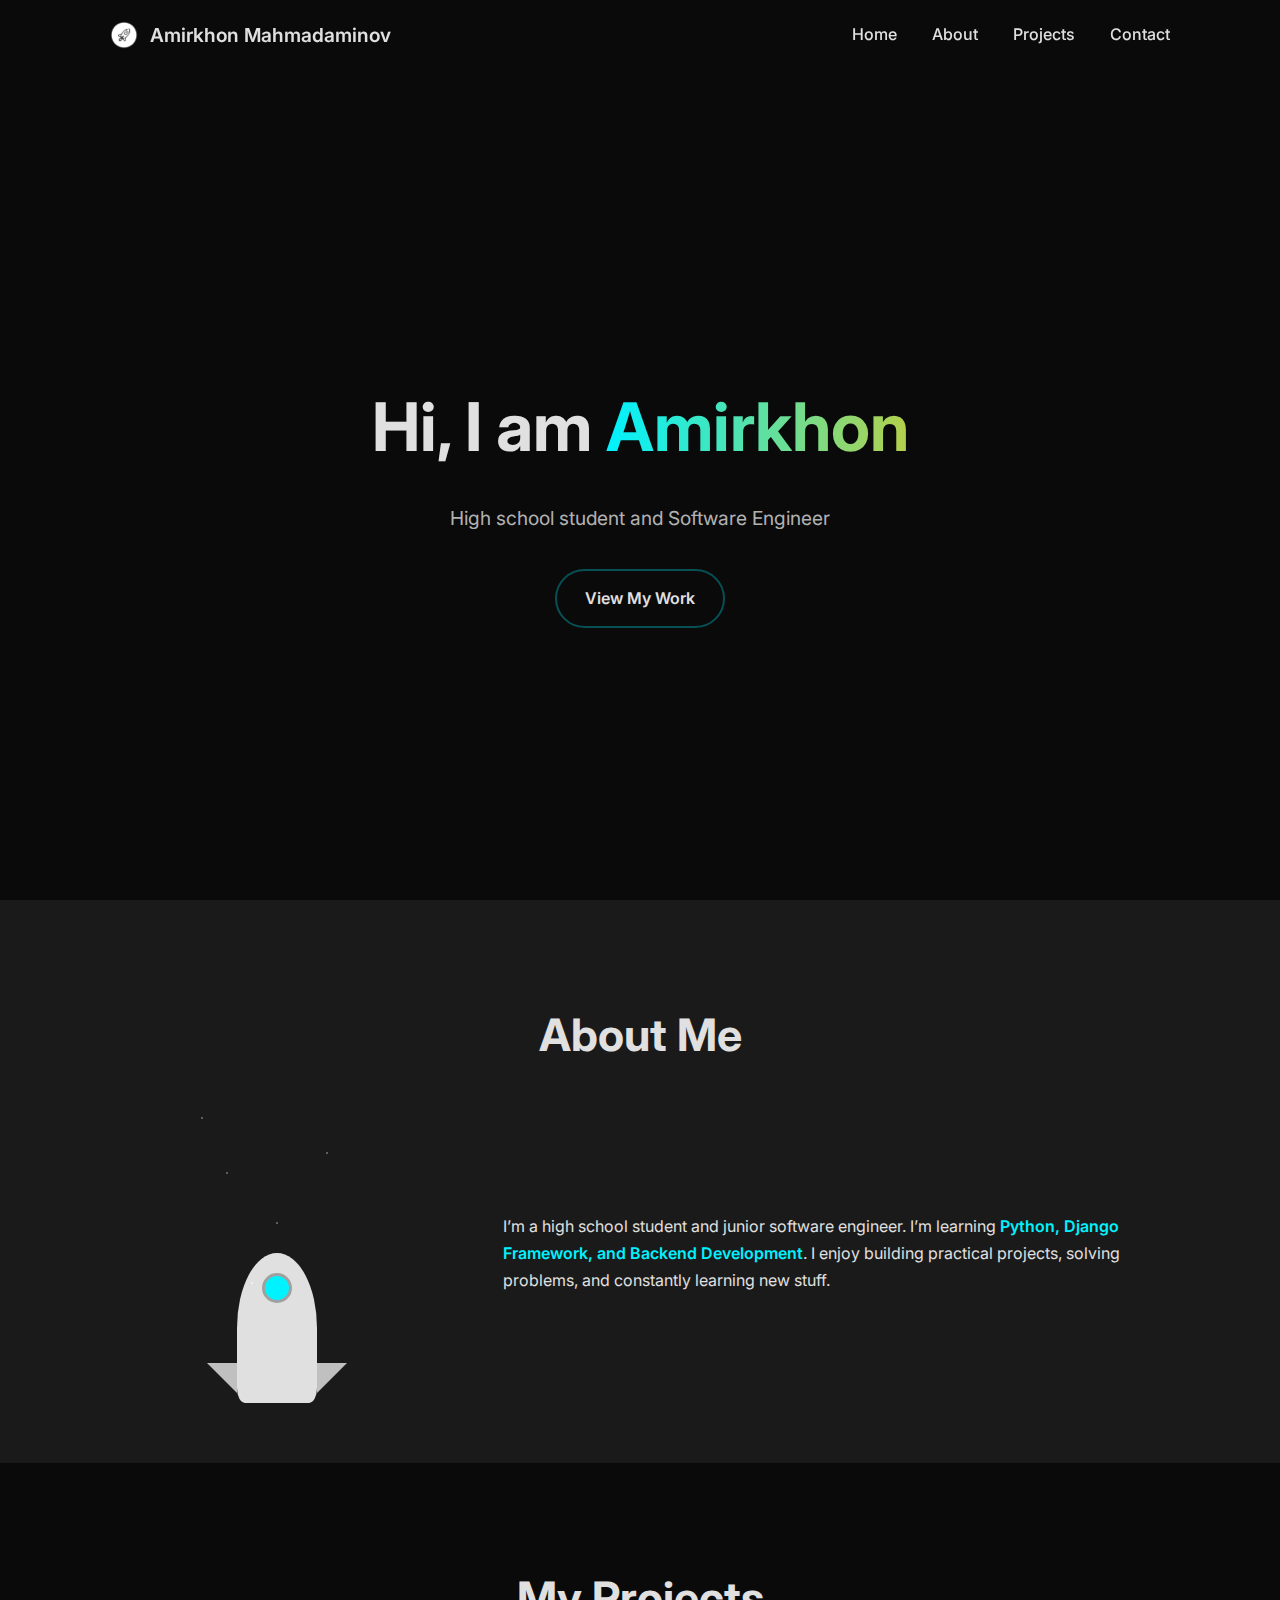
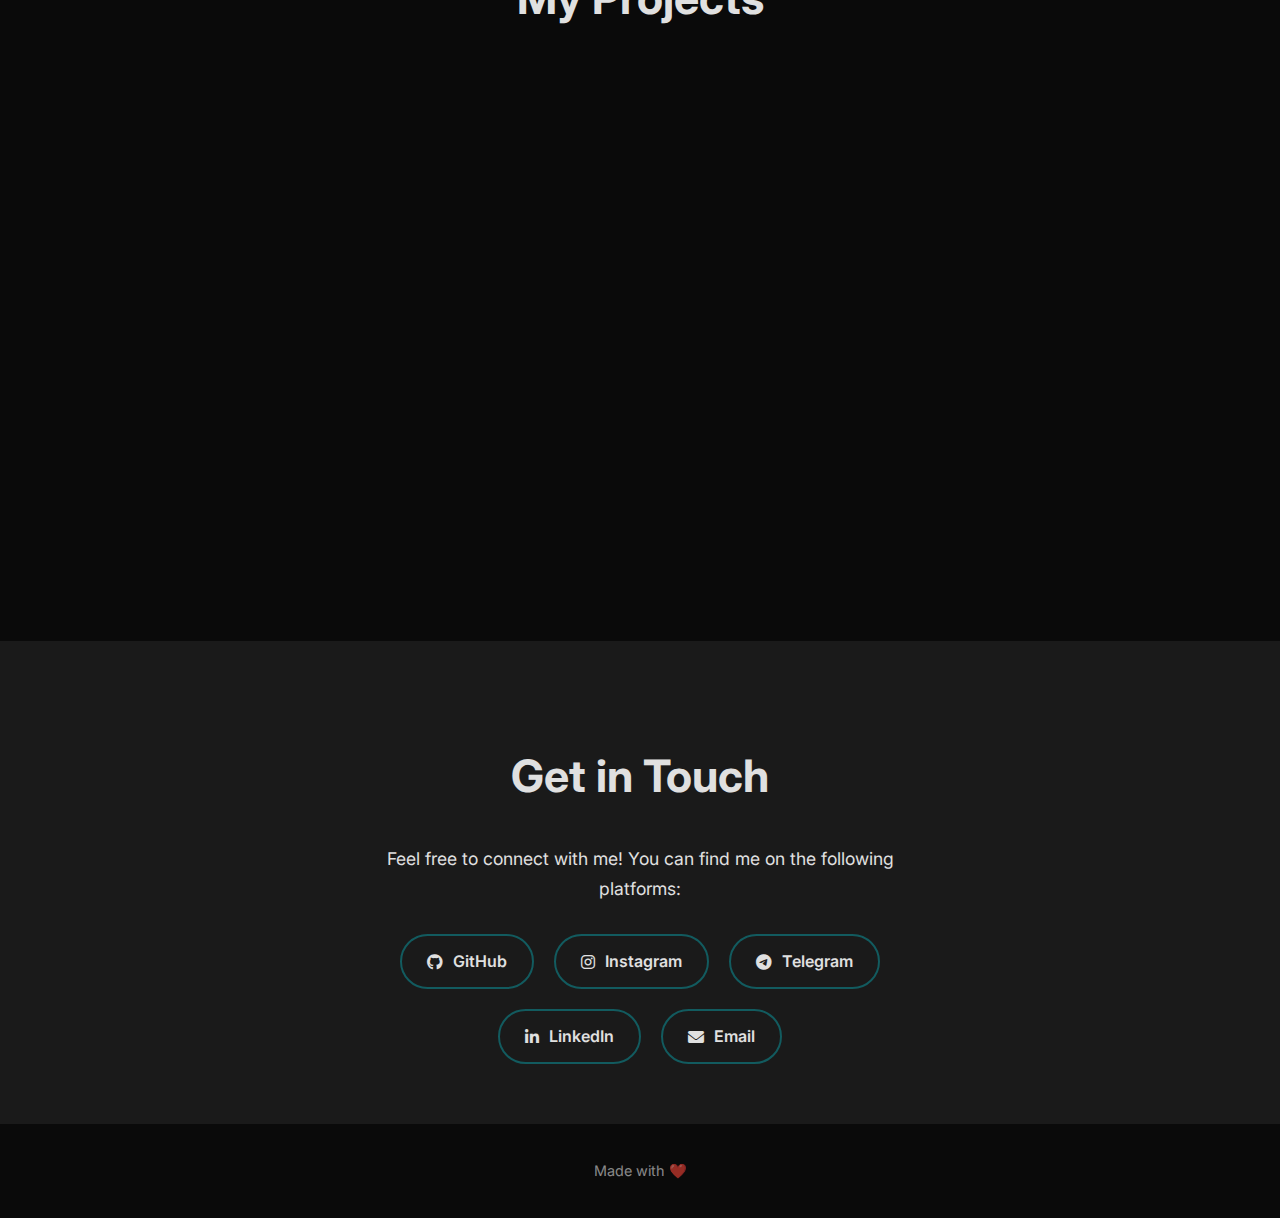
<file: index.html>
<!DOCTYPE html>
<html lang="en">
<head>
    <meta charset="UTF-8">
    <meta name="viewport" content="width=device-width, initial-scale=1.0">
    <title>Amirkhon Mahmadaminov - Computer Science Student</title>
    <link href="https://fonts.googleapis.com/css2?family=Inter:wght@400;600;700&display=swap" rel="stylesheet">
    <link rel="stylesheet" href="https://cdnjs.cloudflare.com/ajax/libs/font-awesome/6.0.0-beta3/css/all.min.css">
    <link rel="stylesheet" href="index.css">
    <link rel="icon" href="favicon.ico" type="image/ico">
</head>
<body>
    <header id="mainHeader">
        <div class="container navbar">
            <a href="index.html" class="logo-area" aria-label="Homepage">
                <img src="logo.png" alt="My Logo" class="site-logo">
                <span class="site-name">Amirkhon Mahmadaminov</span>
            </a>
            <nav>
                <ul class="nav-links" id="navLinks">
                    <li><a href="#hero">Home</a></li>
                    <li><a href="#about">About</a></li>
                    <li><a href="#projects">Projects</a></li>
                    <li><a href="#contact">Contact</a></li>
                </ul>
            </nav>
            <button class="menu-toggle" id="menuToggle" aria-label="Toggle navigation menu" aria-expanded="false" aria-controls="navLinks">
                <i class="fas fa-bars"></i>
            </button>
        </div>
    </header>

    <main>
        <section id="hero" class="hero">
            <h1>Hi, I am <span>Amirkhon</span></h1>
            <p>High school student and Software Engineer</p>
            <a href="#projects" class="btn">View My Work</a>
        </section>

        <section id="about">
            <div class="container">
                <h2>About Me</h2>
                <div class="about-content">
                    <div class="about-visual">
                        <a href="game.html" class="rocket-link" aria-label="Play a game">
                            <div class="rocket-container">
                                <div class="rocket">
                                    <div class="rocket-body">
                                        <div class="rocket-window"></div>
                                    </div>
                                    <div class="rocket-fin rocket-fin-left"></div>
                                    <div class="rocket-fin rocket-fin-right"></div>
                                    <div class="rocket-flame-container">
                                        <div class="rocket-flame"></div>
                                        <div class="rocket-flame rocket-flame-two"></div>
                                    </div>
                                </div>
                                <div class="stars"></div>
                            </div>
                        </a>
                    </div>
                    <div class="about-text">
                        <p>
                            I’m a high school student and junior software engineer. I’m learning 
                            <strong>Python, Django Framework, and Backend Development</strong>. I enjoy building 
                            practical projects, solving problems, and constantly learning new stuff.
                        </p>
                    </div>
                </div>
            </div>
        </section>

        <section id="projects">
            <div class="container">
                <h2>My Projects</h2>
                <div class="project-list">
                    <div class="project-card">
                        <div class="project-visual-wrapper">
                            <a href="https://uzeduboard.com" target="_blank" aria-label="View details for UzEduBoard">
                                <img src="uzeduboard.jpg" alt="UzEduBoard">
                            </a>
                        </div>
                        <div class="project-text">
                            <h3>UzEduBoard</h3>
                            <p>An AI-powered platfrom that provides free uni prep. Recently, I closed access to beta because I am working with my team to make the platfrom better.</p>
                            <a href="https://uzeduboard.com" target="_blank" class="btn btn-secondary">View Project</a>
                        </div>
                    </div>
                    <div class="project-card">
                        <div class="project-visual-wrapper">
                            <a href="https://startpath.onrender.com" target="_blank" aria-label="View details for StartPath">
                                <img src="startpath.png" alt="StartPath">
                            </a>
                        </div>
                        <div class="project-text">
                            <h3>StartPath</h3>
                            <p>A coding tool for VibeCoders that can create both <strong>Front-end</strong> and <strong>Back-end</strong> projects. The development of this project is currently stopped due to time pressure, but I am going to release it by the end of the year.</p>
                            <a href="https://startpath.onrender.com" target="_blank" class="btn btn-secondary">View Project</a>
                        </div>
                    </div>
                </div>
            </div>
        </section>

        <section id="contact" class="contact-section">
            <div class="container contact-content">
                <h2>Get in Touch</h2>
                <p>Feel free to connect with me! You can find me on the following platforms:</p>
                <div class="social-links">
                    <a href="https://github.com/amirkhon-m" target="_blank" class="social-link">
                        <i class="fab fa-github"></i> GitHub
                    </a>
                    <a href="https://instagram.com/amirvpotoke" target="_blank" class="social-link">
                        <i class="fab fa-instagram"></i> Instagram
                    </a>
                    <a href="https://t.me/waytomaang" target="_blank" class="social-link">
                        <i class="fab fa-telegram-plane"></i> Telegram
                    </a>
                    <a href="https://www.linkedin.com/in/amirkhon-mahmadaminov/" target="_blank" class="social-link">
                        <i class="fab fa-linkedin-in"></i> LinkedIn
                    </a>
                    <a href="mailto:mahmadaminovamirkhon@gmail.com" class="social-link">
                        <i class="fas fa-envelope"></i> Email
                    </a>
                </div>
            </div>
        </section>
    </main>

    <footer>
        <div class="container">
            <p>Made with ❤️</p>
        </div>
    </footer>

    <script src="index.js"></script>
</body>
</html>
</file>
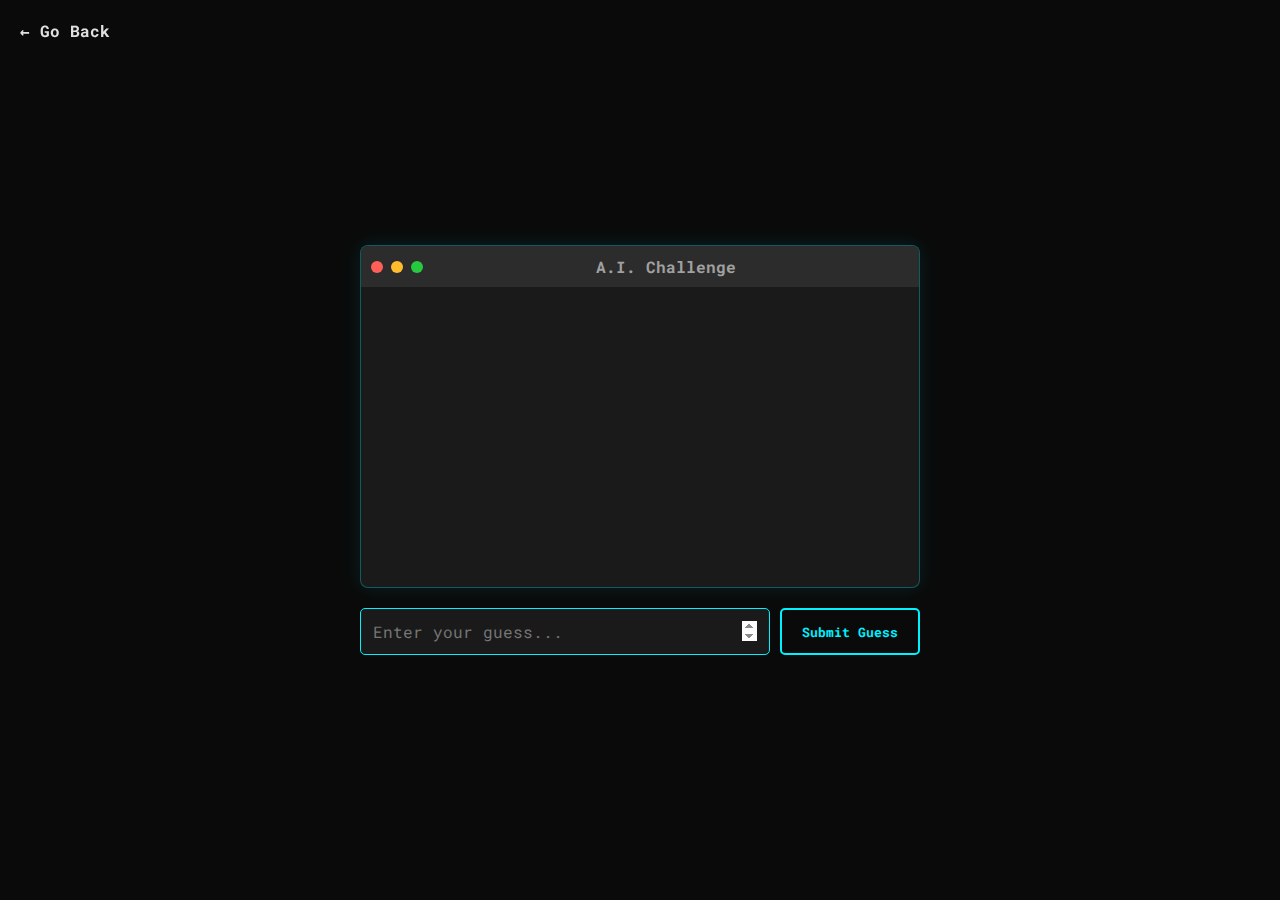
<file: game.html>
<!DOCTYPE html>
<html lang="en">
<head>
    <meta charset="UTF-8">
    <meta name="viewport" content="width=device-width, initial-scale=1.0">
    <title>AI Guessing Game</title>
    <link href="https://fonts.googleapis.com/css2?family=Roboto+Mono:wght@400;700&display=swap" rel="stylesheet">
    <link rel="stylesheet" href="game.css">
</head>
<body>
    <a href="index.html" class="back-button">&larr; Go Back</a>
    <div class="game-container">
        <div class="terminal">
            <div class="terminal-header">
                <div class="terminal-buttons">
                    <span class="terminal-button red"></span>
                    <span class="terminal-button yellow"></span>
                    <span class="terminal-button green"></span>
                </div>
                <div class="terminal-title">A.I. Challenge</div>
            </div>
            <div class="terminal-body" id="terminalBody">
                <p class="ai-message">[A.I. ONLINE] I have selected a number between 1 and 100. Can you guess it, human?</p>
            </div>
        </div>
        <div class="input-area">
            <input type="number" id="guessInput" placeholder="Enter your guess...">
            <button id="guessButton" class="btn">Submit Guess</button>
        </div>
        <button id="playAgainButton" class="btn" style="display: none;">Play Again</button>
    </div>
    <script src="game.js"></script>
</body>
</html>
</file>
<file: index.css>
*, *::before, *::after { box-sizing: border-box; }

:root {
    --primary-bg: #0a0a0a;
    --secondary-bg: #1a1a1a;
    --text-color: #e0e0e0;
    --accent-gradient: linear-gradient(90deg, #00f2ff, #00ff88);
    --accent-color: #00f2ff;
    --button-bg: transparent;
    --button-text: #e0e0e0;
    --border-color: rgba(0, 242, 255, 0.3);
    --padding-lg: 60px;
    --padding-md: 30px;
    --padding-sm: 20px;
    --max-width: 1100px;
    --header-height: 70px;
}

html {
    scroll-behavior: smooth;
}

body {
    font-family: 'Inter', sans-serif;
    margin: 0;
    padding: 0;
    background-color: var(--primary-bg);
    color: var(--text-color);
    line-height: 1.7;
    -webkit-font-smoothing: antialiased;
    -moz-osx-font-smoothing: grayscale;
    padding-top: var(--header-height);
}

.container {
    max-width: var(--max-width);
    margin: 0 auto;
    padding: 0 var(--padding-sm);
}

header {
    position: fixed;
    top: 0;
    left: 0;
    width: 100%;
    background-color: rgba(10, 10, 10, 0.8);
    backdrop-filter: blur(10px);
    -webkit-backdrop-filter: blur(10px);
    padding: var(--padding-sm) 0;
    z-index: 1000;
    transition: transform 0.3s ease-in-out, background-color 0.3s ease, backdrop-filter 0.3s ease;
    transform: translateY(0);
    height: var(--header-height);
}

header.header-hidden {
    transform: translateY(-100%);
}

.navbar {
    display: flex;
    justify-content: space-between;
    align-items: center;
    height: 100%;
}

.logo-area {
    display: flex;
    align-items: center;
    gap: 12px;
    text-decoration: none;
}

.site-logo {
    height: 28px;
    width: auto;
}

.site-name {
    font-size: 1.2em;
    font-weight: 600;
    color: var(--text-color);
}

.nav-links {
    list-style: none;
    margin: 0;
    padding: 0;
    display: flex;
    gap: 35px;
}

.nav-links a {
    text-decoration: none;
    color: var(--text-color);
    font-weight: 500;
    transition: color 0.3s ease;
    position: relative;
    display: inline-block;
}

.nav-links a::after {
    content: '';
    position: absolute;
    width: 100%;
    height: 2px;
    bottom: -6px;
    left: 0;
    background: var(--accent-gradient);
    transform: scaleX(0);
    transform-origin: center;
    transition: transform 0.3s ease;
}

.nav-links a:hover::after {
    transform: scaleX(1);
}

.menu-toggle {
    display: none;
    font-size: 1.6em;
    cursor: pointer;
    color: var(--text-color);
    background: none;
    border: none;
}

.hero {
    text-align: center;
    height: calc(100vh - var(--header-height));
    display: flex;
    flex-direction: column;
    justify-content: center;
    align-items: center;
    padding: 0 var(--padding-sm);
}

.hero h1 {
    font-size: 4.2em;
    margin-bottom: 15px;
    line-height: 1.2;
    font-weight: 700;
}

.hero h1 span {
    background: linear-gradient(90deg, #00f2ff, #f1c40f, #00ff88, #00f2ff);
    -webkit-background-clip: text;
    background-clip: text;
    -webkit-text-fill-color: transparent;
    background-size: 400% auto;
    animation: gradient-flow 8s linear infinite;
}

@keyframes gradient-flow {
    to {
        background-position: 400% center;
    }
}

.hero p {
    font-size: 1.2em;
    max-width: 750px;
    margin-bottom: 35px;
    color: rgba(224, 224, 224, 0.8);
}

.btn {
    display: inline-block;
    background: var(--button-bg);
    color: var(--button-text);
    padding: 14px 28px;
    border-radius: 50px;
    text-decoration: none;
    font-weight: 600;
    transition: all 0.3s ease;
    border: 2px solid var(--border-color);
}

.btn:hover {
    background: var(--border-color);
    color: var(--primary-bg);
    transform: translateY(-3px);
}

.btn-secondary {
    background-color: transparent;
    color: var(--accent-color);
    border: 2px solid var(--accent-color);
    padding: 10px 20px;
    font-size: 0.9em;
}

.btn-secondary:hover {
    background-color: var(--accent-color);
    color: var(--primary-bg);
}

section {
    padding: var(--padding-lg) 0;
}

section h2 {
    text-align: center;
    font-size: 2.8em;
    margin-bottom: var(--padding-md);
    font-weight: 700;
}

#about {
    background-color: var(--secondary-bg);
}

.about-content {
    display: flex;
    align-items: center;
    gap: 60px;
}

.about-visual {
    flex: 1;
    display: flex;
    justify-content: center;
    align-items: center;
    min-height: 300px;
    overflow: hidden;
}

.rocket-link {
    text-decoration: none;
}

.rocket-container {
    width: 200px;
    height: 300px;
    position: relative;
    animation: launch 5s infinite ease-in-out;
}

.stars {
    position: absolute;
    width: 100%;
    height: 100%;
    background-image: radial-gradient(1px 1px at 25px 15px, white, rgba(255, 255, 255, 0)),
                      radial-gradient(1px 1px at 50px 70px, white, rgba(255, 255, 255, 0)),
                      radial-gradient(1px 1px at 150px 50px, white, rgba(255, 255, 255, 0)),
                      radial-gradient(1px 1px at 100px 120px, white, rgba(255, 255, 255, 0)),
                      radial-gradient(1.5px 1.5px at 75px 180px, white, rgba(255, 255, 255, 0));
    animation: stars-anim 5s infinite linear;
}


.rocket {
    width: 80px;
    height: 150px;
    position: absolute;
    bottom: 0;
    left: 50%;
    transform: translateX(-50%);
}

.rocket-body {
    width: 100%;
    height: 100%;
    background-color: #e0e0e0;
    border-radius: 50% 50% 10% 10%;
    position: relative;
}

.rocket-window {
    width: 30px;
    height: 30px;
    background-color: #00f2ff;
    border-radius: 50%;
    position: absolute;
    top: 20px;
    left: 50%;
    transform: translateX(-50%);
    border: 3px solid #a0a0a0;
}

.rocket-fin {
    width: 0;
    height: 0;
    border-style: solid;
    position: absolute;
    bottom: 10px;
}

.rocket-fin-left {
    border-width: 0 30px 30px 0;
    border-color: transparent #c0c0c0 transparent transparent;
    left: -30px;
}

.rocket-fin-right {
    border-width: 0 0 30px 30px;
    border-color: transparent transparent transparent #c0c0c0;
    right: -30px;
}

.rocket-flame-container {
    position: absolute;
    bottom: -40px;
    left: 50%;
    transform: translateX(-50%);
    width: 40px;
    height: 40px;
}

.rocket-flame {
    width: 100%;
    height: 100%;
    background: linear-gradient(to bottom, #f1c40f, #e67e22);
    border-radius: 50% 50% 50% 0;
    transform: rotate(-45deg);
    animation: flame-flicker 0.5s infinite;
}

.rocket-flame-two {
    transform: rotate(-45deg) scale(0.8);
    background: linear-gradient(to bottom, #f39c12, #d35400);
    animation-delay: 0.2s;
}


@keyframes launch {
    0% {
        transform: translateY(100px);
        opacity: 0;
    }
    20% {
        transform: translateY(0);
        opacity: 1;
    }
    80% {
        transform: translateY(-200px);
        opacity: 1;
    }
    100% {
        transform: translateY(-300px);
        opacity: 0;
    }
}

@keyframes stars-anim {
    from {
        transform: translateY(0);
    }
    to {
        transform: translateY(-300px);
    }
}

@keyframes flame-flicker {
    0%, 100% {
        transform: rotate(-45deg) scaleY(1);
    }
    50% {
        transform: rotate(-45deg) scaleY(1.2);
    }
}

.about-text {
    flex: 2;
}

.about-text strong {
    color: #00f2ff;
    font-weight: 600;
}

.project-list {
    display: grid;
    grid-template-columns: repeat(auto-fit, minmax(350px, 1fr));
    gap: 40px;
}

.project-card {
    background-color: var(--secondary-bg);
    border-radius: 12px;
    overflow: hidden;
    border: 1px solid var(--border-color);
    transition: transform 0.3s ease, box-shadow 0.3s ease;
    opacity: 0;
    transform: translateY(50px);
    transition: opacity 0.5s ease-out, transform 0.5s ease-out;
}

.project-card.visible {
    opacity: 1;
    transform: translateY(0);
}

.project-card:hover {
    transform: translateY(-5px);
    box-shadow: 0 10px 30px rgba(0, 242, 255, 0.2);
}

.project-visual-wrapper {
    width: 100%;
    height: 220px;
    overflow: hidden;
}

.project-visual-wrapper img {
    width: 100%;
    height: 100%;
    object-fit: cover;
    transition: transform 0.4s ease;
}

.project-card:hover .project-visual-wrapper img {
    transform: scale(1.05);
}

.project-text {
    padding: 25px;
}

.project-text h3 {
    font-size: 1.8em;
    margin: 0 0 10px;
}

.project-text p {
    font-size: 1em;
    margin-bottom: 20px;
}


.contact-section {
    background-color: var(--secondary-bg);
    padding: var(--padding-lg) 0;
}

.contact-content {
    text-align: center;
    max-width: 600px;
    margin: 0 auto;
}

.contact-content p {
    font-size: 1.1em;
    margin-bottom: 30px;
}

.social-links {
    display: flex;
    justify-content: center;
    flex-wrap: wrap;
    gap: 20px;
}

.social-link {
    display: inline-flex;
    align-items: center;
    gap: 10px;
    padding: 12px 25px;
    border: 2px solid var(--border-color);
    border-radius: 50px;
    text-decoration: none;
    color: var(--button-text);
    font-weight: 600;
    transition: all 0.3s ease;
}

.social-link:hover {
    background: var(--border-color);
    color: var(--primary-bg);
    transform: translateY(-3px);
}

footer {
    text-align: center;
    padding: var(--padding-sm) 0;
    color: rgba(224, 224, 224, 0.6);
    font-size: 0.9em;
}

@media (max-width: 768px) {
    .menu-toggle { display: block; }
    .nav-links { display: none; flex-direction: column; align-items: center; width: 100%; position: absolute; top: 100%; left: 0; background-color: rgba(10, 10, 10, 0.95); backdrop-filter: blur(10px); -webkit-backdrop-filter: blur(10px); padding: 20px 0; opacity: 0; pointer-events: none; transition: opacity 0.3s ease-out; }
    .nav-links.active { display: flex; opacity: 1; pointer-events: auto; }
    .nav-links li { margin: 5px 0; }
    .hero h1 { font-size: 3.2em; }
    .hero p { font-size: 1.1em; }
    .about-content {
        flex-direction: column;
        text-align: center;
    }
    .project-list {
        grid-template-columns: 1fr;
    }
}

@media (max-width: 480px) {
    .hero h1 { font-size: 2.4em; }
    .hero p { font-size: 1em; }
    section h2 { font-size: 2.2em; }
    .social-links { flex-direction: column; align-items: center; }
    .social-link { width: 80%; justify-content: center; }
}
</file>
<file: game.css>
:root {
    --primary-bg: #0a0a0a;
    --secondary-bg: #1a1a1a;
    --text-color: #e0e0e0;
    --accent-color: #00f2ff;
    --border-color: rgba(0, 242, 255, 0.3);
}

* {
    box-sizing: border-box;
    margin: 0;
    padding: 0;
}

body {
    font-family: 'Roboto Mono', monospace;
    background-color: var(--primary-bg);
    color: var(--text-color);
    display: flex;
    justify-content: center;
    align-items: center;
    min-height: 100vh;
}

.back-button {
    position: fixed;
    top: 20px;
    left: 20px;
    color: var(--text-color);
    text-decoration: none;
    font-size: 1em;
    font-weight: 700;
    transition: color 0.3s;
}

.back-button:hover {
    color: var(--accent-color);
}

.game-container {
    width: 100%;
    max-width: 600px;
    padding: 20px;
}

.terminal {
    background-color: var(--secondary-bg);
    border: 1px solid var(--border-color);
    border-radius: 8px;
    box-shadow: 0 0 20px rgba(0, 242, 255, 0.1);
}

.terminal-header {
    background-color: #2c2c2c;
    padding: 10px;
    border-top-left-radius: 7px;
    border-top-right-radius: 7px;
    display: flex;
    align-items: center;
}

.terminal-buttons {
    display: flex;
    gap: 8px;
}

.terminal-button {
    width: 12px;
    height: 12px;
    border-radius: 50%;
}

.terminal-button.red { background-color: #ff5f56; }
.terminal-button.yellow { background-color: #ffbd2e; }
.terminal-button.green { background-color: #27c93f; }

.terminal-title {
    color: #a0a0a0;
    margin: 0 auto;
    font-weight: 700;
}

.terminal-body {
    padding: 20px;
    height: 300px;
    overflow-y: auto;
    font-size: 1em;
    line-height: 1.6;
}

.ai-message {
    margin-bottom: 10px;
    white-space: pre-wrap;
    opacity: 0;
    animation: fadeIn 0.5s forwards;
}

@keyframes fadeIn {
    to {
        opacity: 1;
    }
}

.input-area {
    display: flex;
    margin-top: 20px;
    gap: 10px;
}

#guessInput {
    flex-grow: 1;
    background-color: var(--secondary-bg);
    border: 1px solid var(--border-color);
    color: var(--text-color);
    padding: 12px;
    border-radius: 5px;
    font-family: 'Roboto Mono', monospace;
    font-size: 1em;
}

#guessInput:focus {
    outline: none;
    border-color: var(--accent-color);
}

.btn {
    background-color: transparent;
    color: var(--accent-color);
    border: 2px solid var(--accent-color);
    padding: 12px 20px;
    border-radius: 5px;
    cursor: pointer;
    font-family: 'Roboto Mono', monospace;
    font-weight: 700;
    transition: background-color 0.3s, color 0.3s;
}

.btn:hover {
    background-color: var(--accent-color);
    color: var(--primary-bg);
}

#playAgainButton {
    width: 100%;
    margin-top: 15px;
}
</file>
